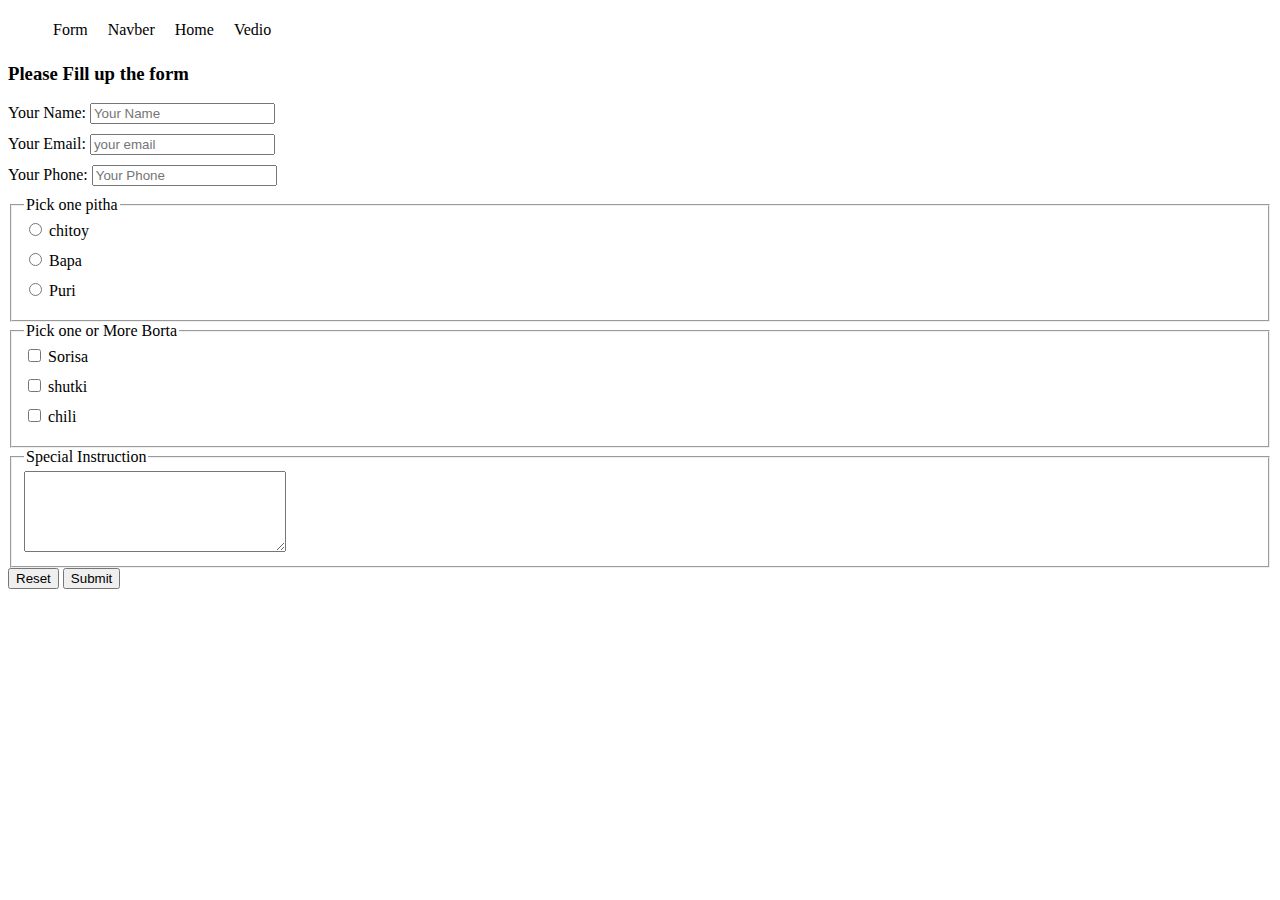
<file: form_fields.html>
<!DOCTYPE html>
<html lang="en">

<head>
    <meta charset="UTF-8">
    <meta name="viewport" content="width=device-width, initial-scale=1.0">
    <title>Form</title>
    <style>
        label {
            display: block;
            margin-bottom: 10px;
        }
    </style>
    <link rel="stylesheet" href="new.css">
</head>

<body>


    <header>
        <nav>
            <ul>
                <li><a href="form_fields.html">Form</a></li>
                <li><a href="nav_head_foot.html">Navber</a></li>
                <li><a href="index.html">Home</a></li>
                <li><a href="vedio.html">Vedio</a></li>
            </ul>
        </nav>
    </header>

    <main>

        <section>
            <h3>Please Fill up the form</h3>


            <form>

                <label for="name">
                    Your Name:

                    <input id="name" type="text" placeholder="Your Name">
                </label>

                <label for="email">
                    Your Email:
                    <input type="email" placeholder="your email" id="email">
                </label>

                <label for="phone">
                    Your Phone:
                    <input type="text" placeholder="Your Phone" id="phone">
                </label>

                <fieldset>
                    <legend>Pick one pitha</legend>
                    <label for="chitoy">

                        <input type="radio" name="pitha" id="chitoy">
                        chitoy


                    </label>

                    <label for="bapa">
                        <input type="radio" name="pitha" id="bapa">
                        Bapa
                    </label>
                    <label for="puri">
                        <input type="radio" name="pitha" id="puri">
                        Puri
                    </label>
                </fieldset>

                <fieldset>
                    <legend>
                        Pick one or More Borta
                    </legend>
                    <label for="sorisa">
                        <input type="checkbox" name="vorta" id="sorisa">
                        Sorisa
                    </label>


                    <label for="shutki">
                        <input type="checkbox" name="vorta" id="shutki">
                        shutki
                    </label>
                    <label for="chili">
                        <input type="checkbox" name="vorta" id="chili">
                        chili
                    </label>

                </fieldset>

                <fieldset>
                    <legend>Special Instruction</legend>
                    <textarea rows="5" cols="30" name="" id=""></textarea>
                </fieldset>

                <input type="reset" value="Reset">

                <input type="submit" value="Submit">
            </form>

        </section>

    </main>

    <footer>


    </footer>
</body>

</html>
</file>
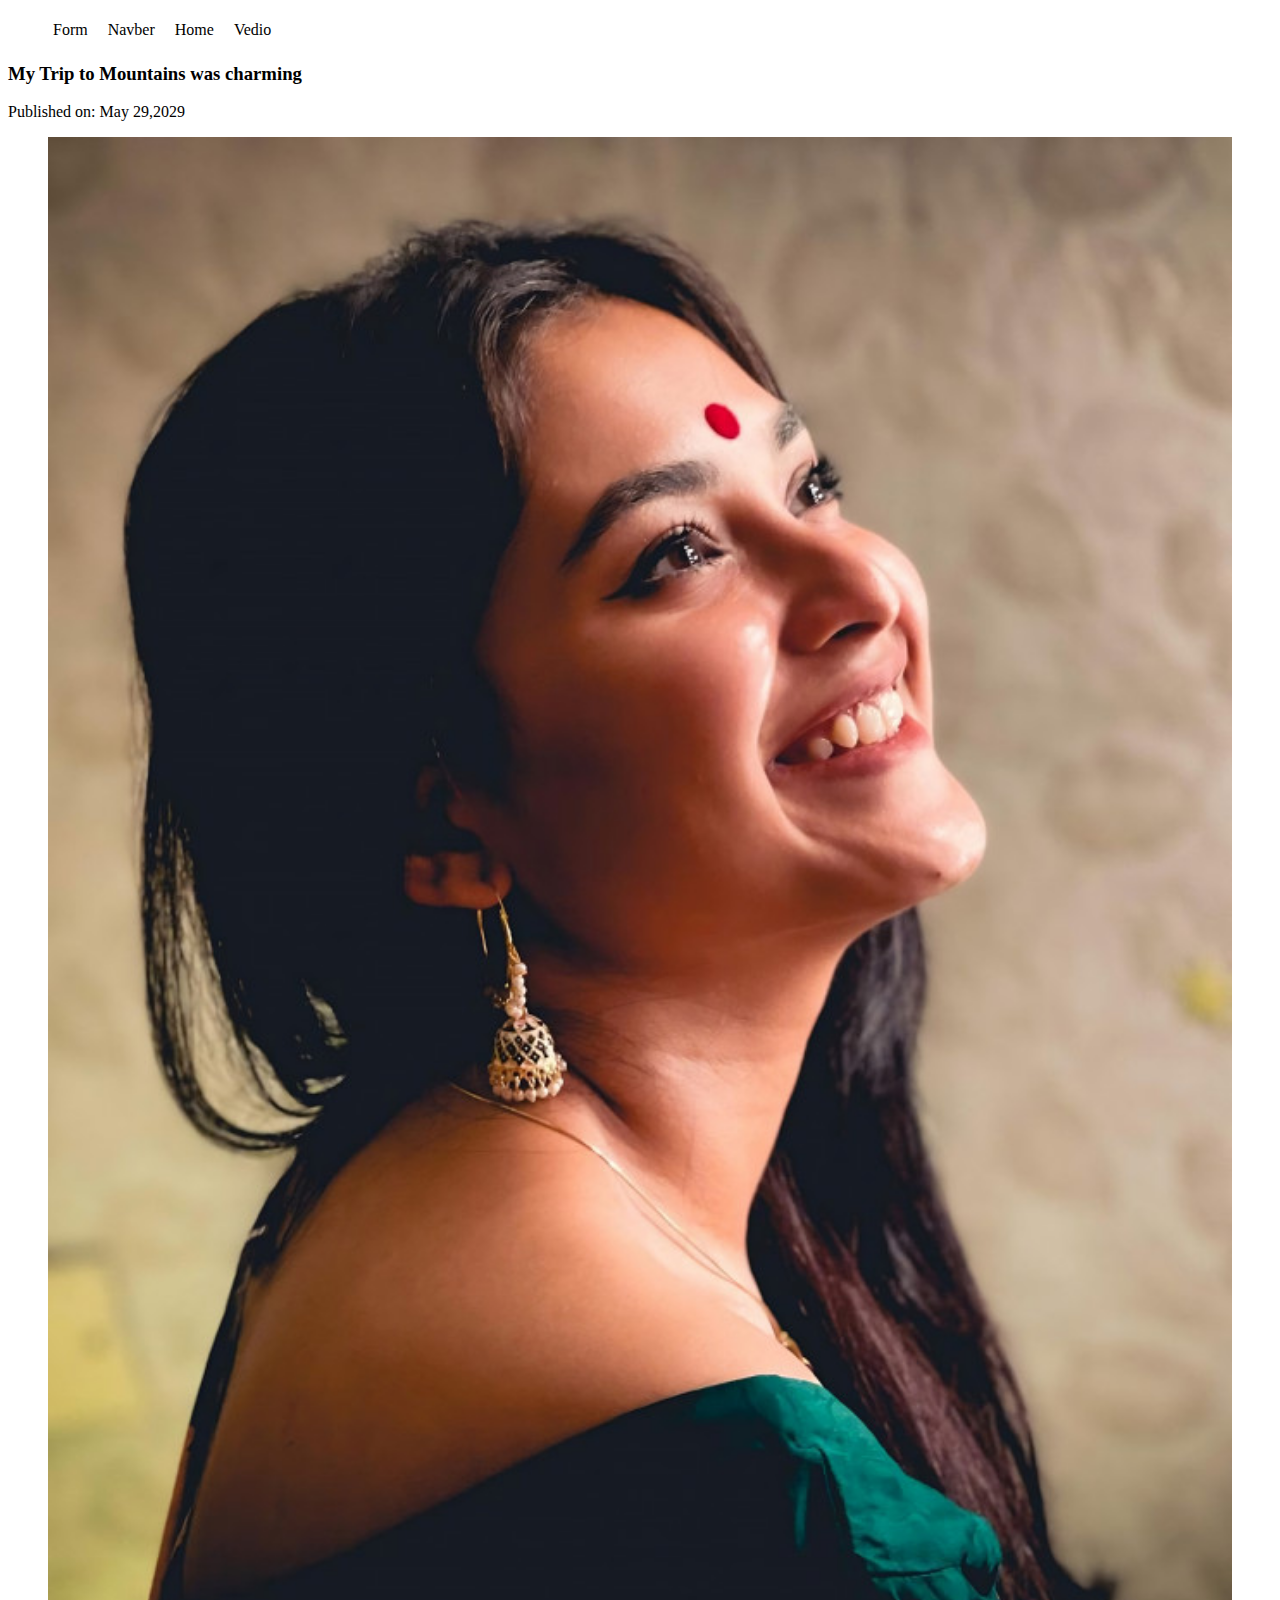
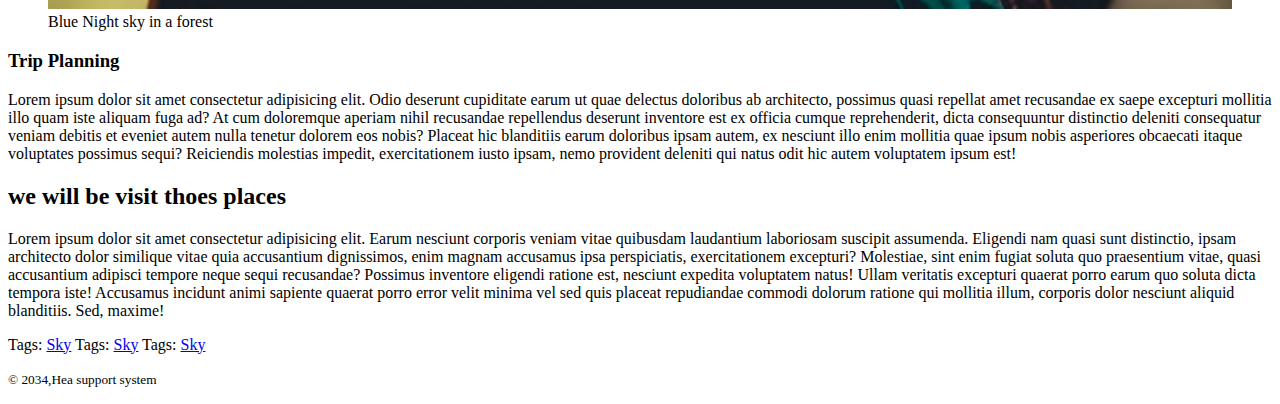
<file: nav_head_foot.html>
<!DOCTYPE html>
<html lang="en">

<head>
    <meta charset="UTF-8">
    <meta name="viewport" content="width=device-width, initial-scale=1.0">
    <title>FCI</title>
    <!-- <link rel="stylesheet" href="style.css"> -->
        <link rel="stylesheet" href="new.css">

</head>

<body>

    <header>
        <nav>
            <ul>
                <li><a href="form_fields.html">Form</a></li>
                <li><a href="nav_head_foot.html">Navber</a></li>
                <li><a href="index.html">Home</a></li>
                <li><a href="vedio.html">Vedio</a></li>
            </ul>
        </nav>
    </header>

    <main>

        

        <article>
            <header>
                <h3>My Trip to Mountains was charming</h3>
                <p>Published on: <time datetime="2029-05-23">May 29,2029</time></p>
            </header>


            <figure>
                <img width="100%" src="totini.jpeg" alt="">

                <figcaption>Blue Night sky in a forest</figcaption>
            </figure>

            <section>
                <h3>Trip Planning</h3>
                <p>Lorem ipsum dolor sit amet consectetur adipisicing elit. Odio deserunt cupiditate earum ut quae
                    delectus doloribus ab architecto, possimus quasi repellat amet recusandae ex saepe excepturi
                    mollitia illo quam iste aliquam fuga ad? At cum doloremque aperiam nihil recusandae repellendus
                    deserunt inventore est ex officia cumque reprehenderit, dicta consequuntur distinctio deleniti
                    consequatur veniam debitis et eveniet autem nulla tenetur dolorem eos nobis? Placeat hic blanditiis
                    earum doloribus ipsam autem, ex nesciunt illo enim mollitia quae ipsum nobis asperiores obcaecati
                    itaque voluptates possimus sequi? Reiciendis molestias impedit, exercitationem iusto ipsam, nemo
                    provident deleniti qui natus odit hic autem voluptatem ipsum est!</p>
            </section>

            <section>
                <h2>we will be visit thoes places</h2>
                <p>Lorem ipsum dolor sit amet consectetur adipisicing elit. Earum nesciunt corporis veniam vitae
                    quibusdam laudantium laboriosam suscipit assumenda. Eligendi nam quasi sunt distinctio, ipsam
                    architecto dolor similique vitae quia accusantium dignissimos, enim magnam accusamus ipsa
                    perspiciatis, exercitationem excepturi? Molestiae, sint enim fugiat soluta quo praesentium vitae,
                    quasi accusantium adipisci tempore neque sequi recusandae? Possimus inventore eligendi ratione est,
                    nesciunt expedita voluptatem natus! Ullam veritatis excepturi quaerat porro earum quo soluta dicta
                    tempora iste! Accusamus incidunt animi sapiente quaerat porro error velit minima vel sed quis
                    placeat repudiandae commodi dolorum ratione qui mollitia illum, corporis dolor nesciunt aliquid
                    blanditiis. Sed, maxime!</p>
            </section>


            <footer>
                <p>
                    Tags: <a href="sky">Sky</a>
                    Tags: <a href="sky">Sky</a>
                    Tags: <a href="sky">Sky</a>
                </p>
            </footer>

        </article>


    </main>

    <footer>

        <p><small> &copy; 2034,Hea support system</small></p>

    </footer>




</body>

</html>
</file>
<file: new.css>
nav > ul{
    display: flex;

}
nav li{
    list-style: none;
    margin-right: 10px;
    padding: 5px;
    
}
nav li a{
    text-decoration: none;
    color: black;
}
nav li :hover{
    background-color: aquamarine;
}

.vedi_and_mg{
    display: flex;
    align-items: center;
    gap: 10px;
}

.form_frame{
    width: 50%;
    height: auto;
    align-items: center;
    margin: auto;
    margin-bottom: 100px;
    margin-top: 100px;
    border: 2px solid black;
    padding: 10px;
    font-family: 'Courier New', Courier, monospace;
    text-decoration: dotted;
}

/* nested menu styles 
 */

nav li .dropdwon{

    display: none;
    position: absolute;
    background-color: cornflowerblue;
    padding-left: 20px;
}
nav li:hover > .dropdwon{
    display: block;
}
</file>
<file: style.css>
nav>ul>li {

    display: inline;
    margin-right: 15px;

}

nav li > a{
    text-decoration: none;
}

footer{
    margin-top: 300px;
    text-align: center;
}
</file>
